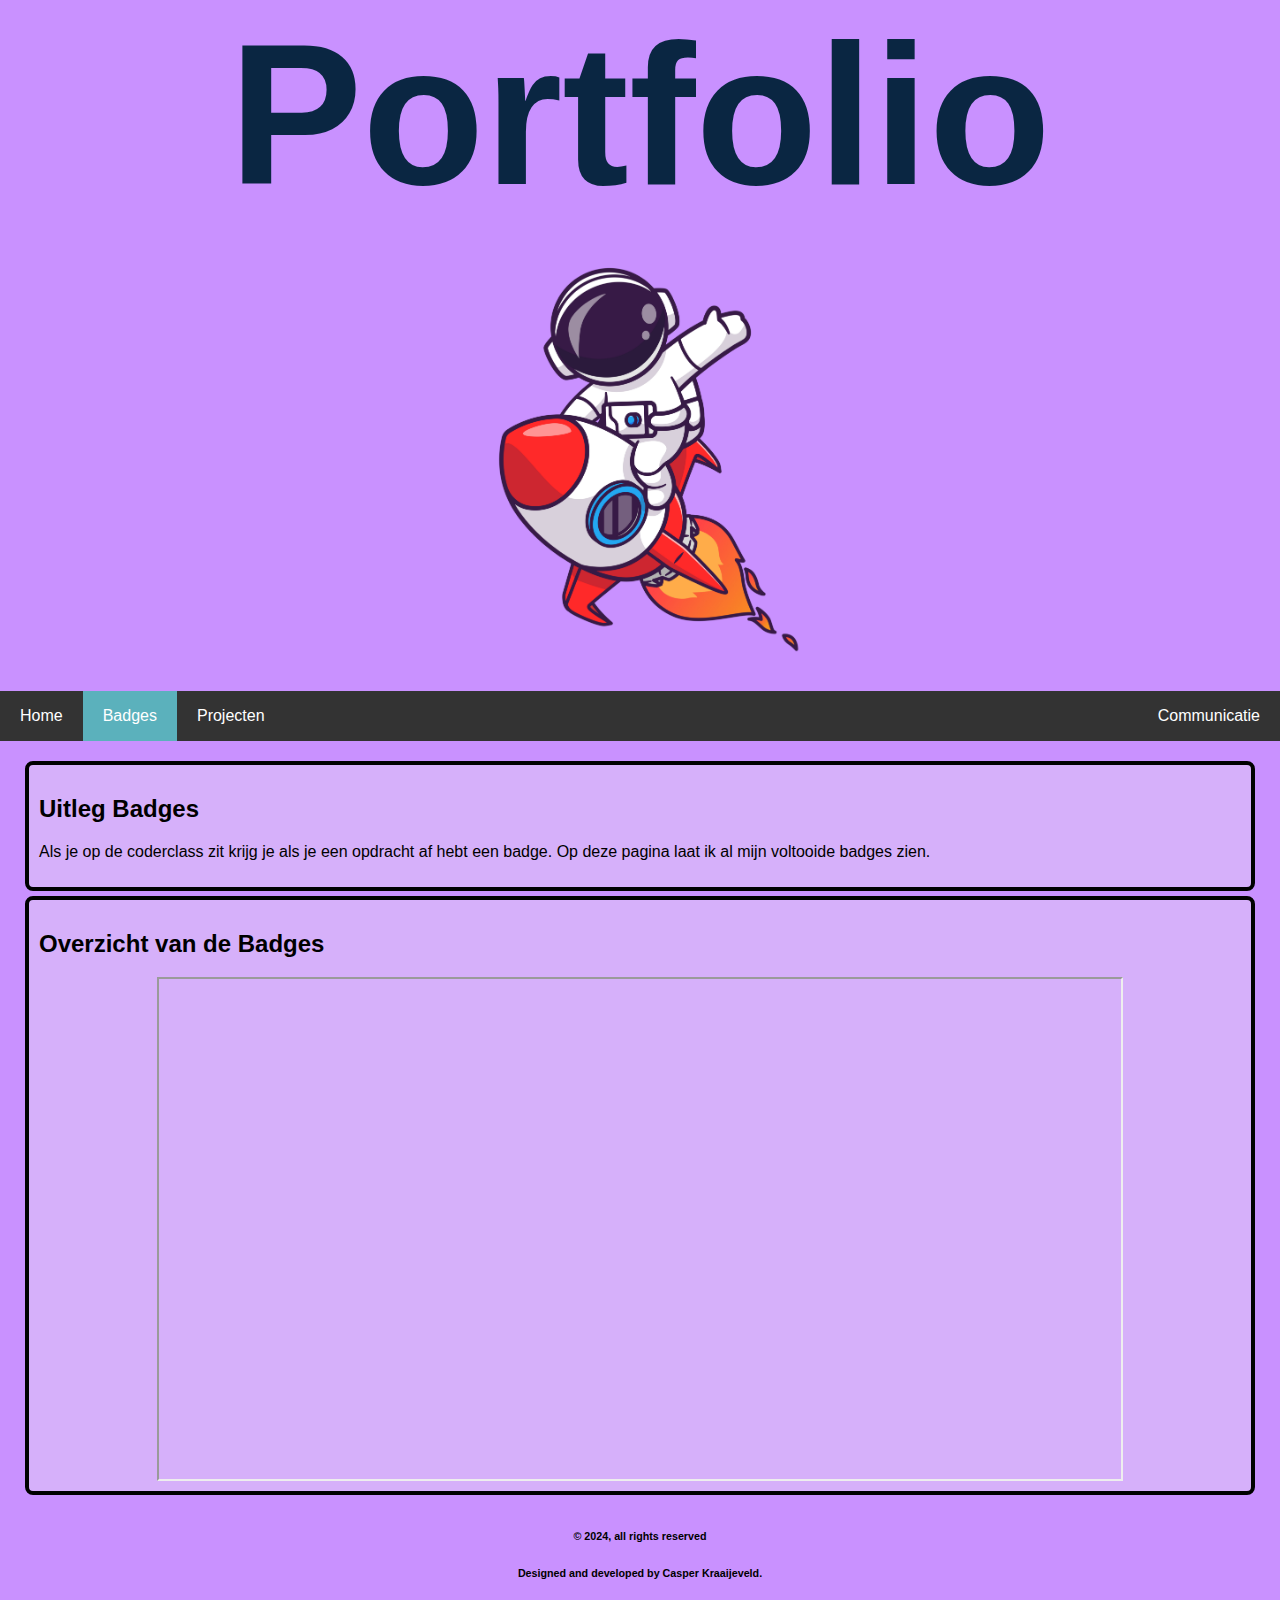
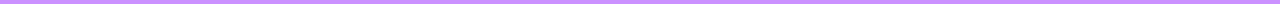
<file: badges.html>
<!DOCTYPE HTML>
<html>
    <head>
        <meta charset="utf-8">
        <title>Badges</title>
        <link rel="stylesheet" href="styles.css">
    </head>
    <body>
        <header>
            <h1 class="bannerhead">Portfolio</h1>
            <img class="astronaut" src="astronaut.jpg" alt="astronaut">
        </header>
        <nav class="navbar">
            <ul>
                <li><a href="index.html">Home</a></li>
                <li><a  class="active" href="badges.html">Badges</a></li>
                <li><a href="project.html">Projecten</a></li>
                <li style="float:right"><a href="contact.html">Communicatie</a></li>
            </ul>
        </nav>
        <section>
            <article>
                <h2>Uitleg Badges</h2>
                <p>Als je op de coderclass zit krijg je als je een opdracht af hebt een badge. Op deze pagina laat ik al mijn voltooide badges zien.</p>
            </article>
            <article>
                <h2>Overzicht van de Badges</h2>
                <iframe id="badges" src="https://www.badgecraft.eu/en/my/portfolio/1f71f2aa-bc85-4ef3-8bf7-67b54e463e72"></iframe>
            </article>
        </section>
        <footer>
            <h6>&copy 2024, all rights reserved</h6>
		    <h6>Designed and developed by Casper Kraaijeveld.</h6>
        </footer>
    </body>
</html>
</file>
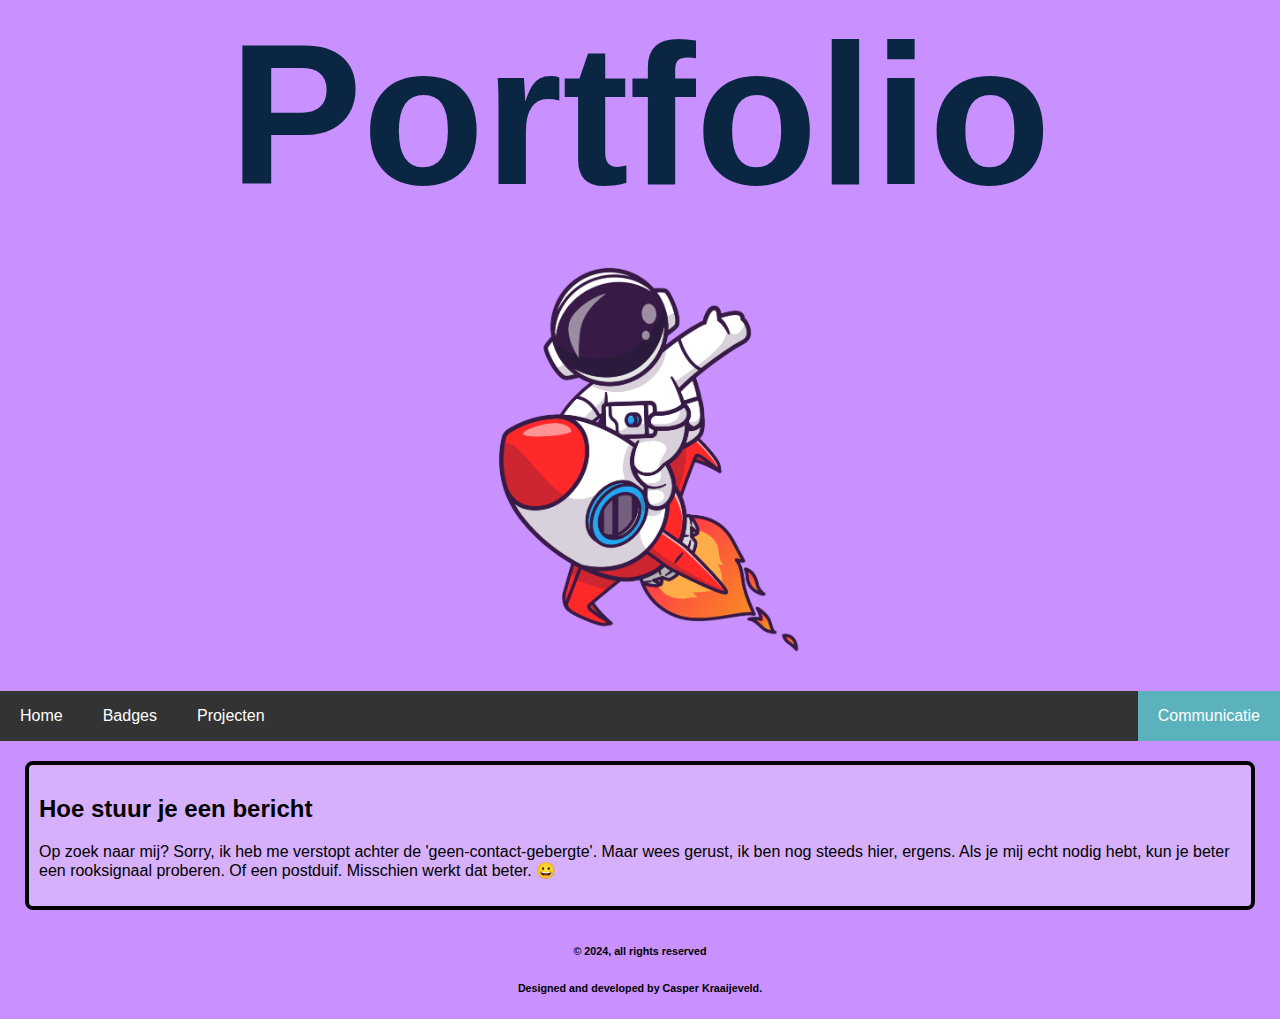
<file: contact.html>
<!DOCTYPE HTML>
<html>
    <head>
        <meta charset="utf-8">
        <title>Contact</title>
        <link rel="stylesheet" href="styles.css">
    </head>
    <body>
        <header>
            <h1 class="bannerhead">Portfolio</h1>
            <img class="astronaut" src="astronaut.jpg" alt="astronaut">
        </header>
        <nav class="navbar">
            <ul>
                <li><a href="index.html">Home</a></li>
                <li><a href="badges.html">Badges</a></li>
                <li><a href="project.html">Projecten</a></li>
                <li style="float:right"><a class="active" href="contact.html">Communicatie</a></li>
            </ul>
        </nav>
        <section>
            <article>
                <h2>Hoe stuur je een bericht</h2>
                <p>Op zoek naar mij? Sorry, ik heb me verstopt achter de 'geen-contact-gebergte'. Maar wees gerust, ik ben nog steeds hier, ergens. Als je mij echt nodig hebt, kun je beter een rooksignaal proberen. Of een postduif. Misschien werkt dat beter. 😀</p>
            </article>
        </section>
        <footer>
            <h6>&copy 2024, all rights reserved</h6>
		    <h6>Designed and developed by Casper Kraaijeveld.</h6>
        </footer>
    </body>
</html>
</file>
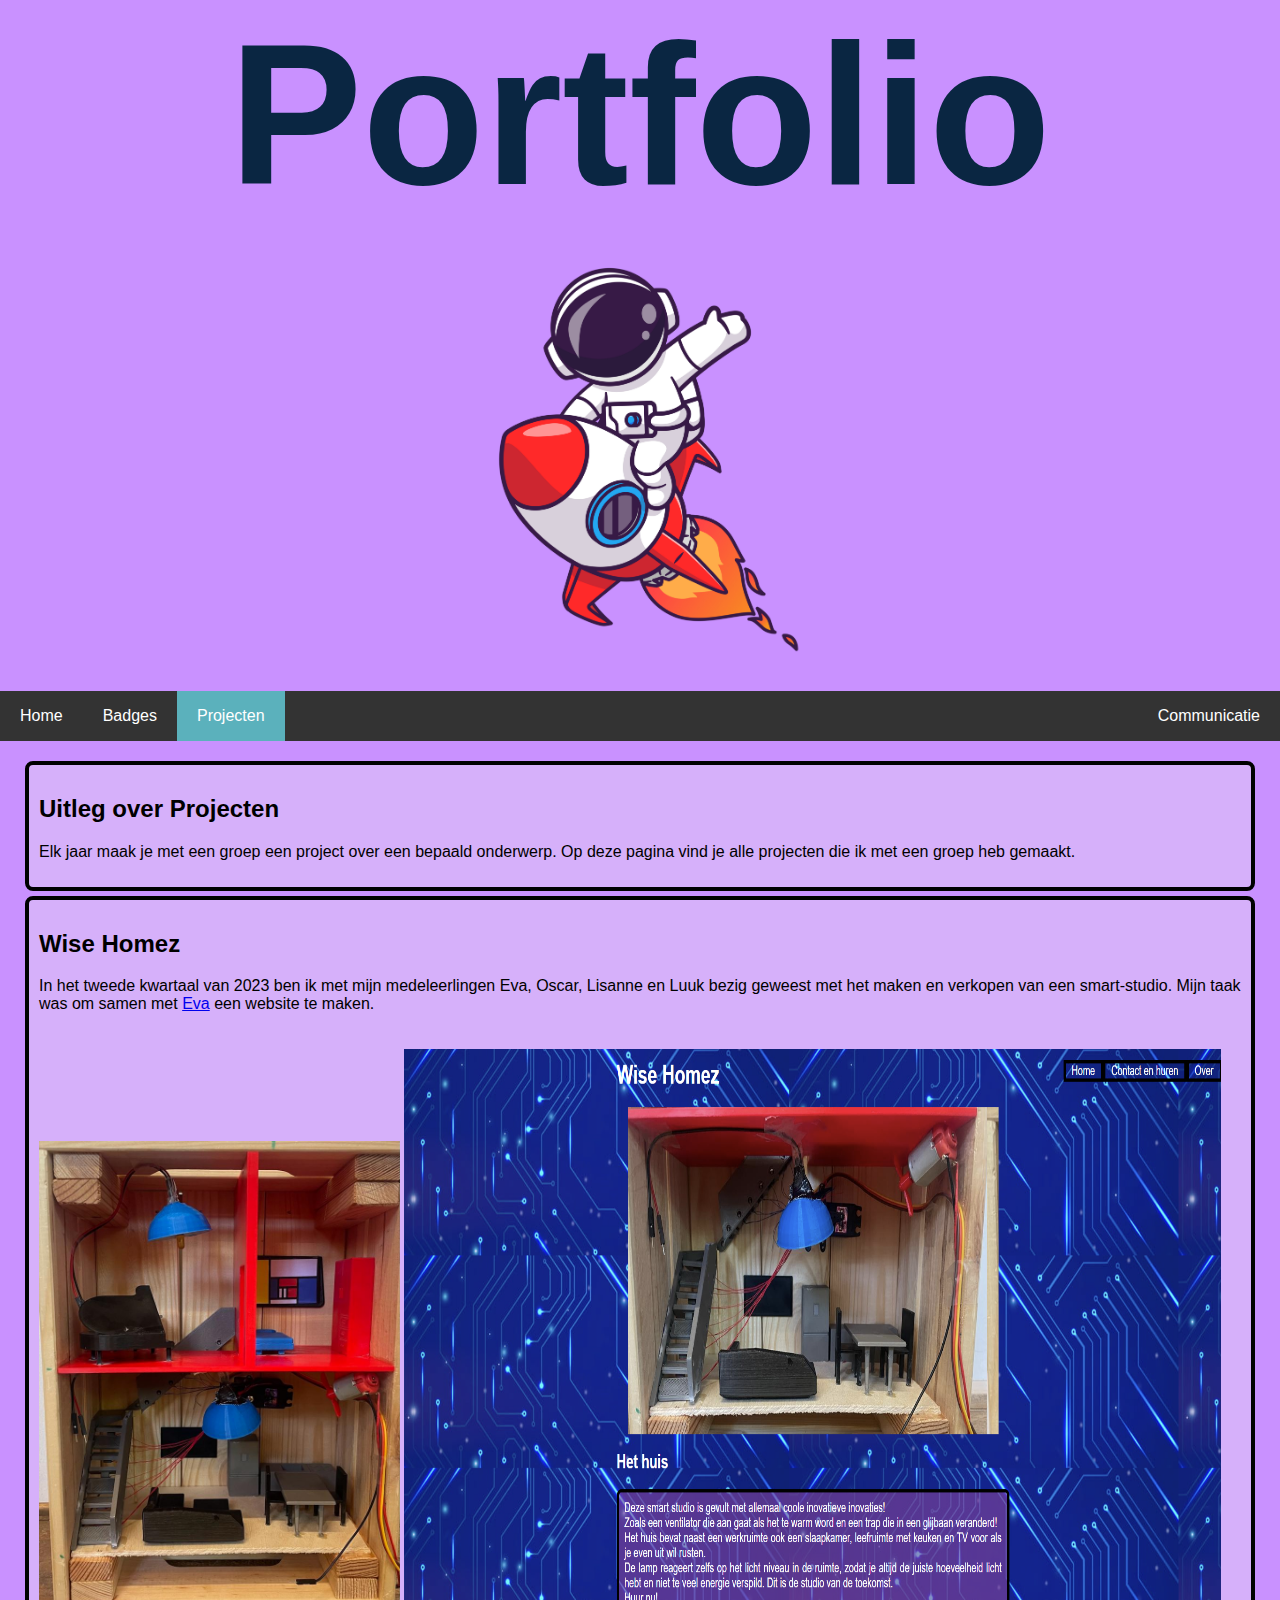
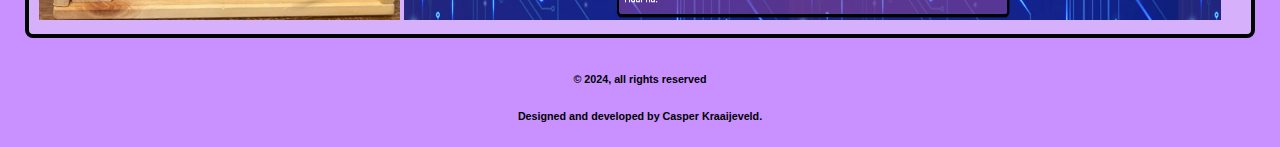
<file: project.html>
<!DOCTYPE HTML>
<html>
    <head>
        <meta charset="utf-8">
        <title>Projecten</title>
        <link rel="stylesheet" href="styles.css">
    </head>
    <body>
        <header>
            <h1 class="bannerhead">Portfolio</h1>
            <img class="astronaut" src="astronaut.jpg" alt="astronaut">
        </header>
        <nav class="navbar">
            <ul>
                <li><a href="index.html">Home</a></li>
                <li><a href="badges.html">Badges</a></li>
                <li><a class="active" href="project.html">Projecten</a></li>
                <li style="float:right"><a href="contact.html">Communicatie</a></li>
            </ul>
        </nav>
        <section>
            <article>
                <h2>Uitleg over Projecten</h2>
                <p>Elk jaar maak je met een groep een project over een bepaald onderwerp. Op deze pagina vind je alle projecten die ik met een groep heb gemaakt.</p>
            </article>
            <article>
                <h2>Wise Homez</h2>
                <p>In het tweede kwartaal van 2023 ben ik met mijn medeleerlingen Eva, Oscar, Lisanne en Luuk bezig geweest met het maken en verkopen van een smart-studio. Mijn taak was om samen met <a href="https://gorckie.github.io/HTMLCSS2/index.html">Eva</a> een website te maken.</p>
                <img id="huis" src="foto huis.jpg" alt="foto van smart-studio">
                <img id="wisehomez" src="plaatje website.png" alt="foto van de website">
            </article>
        </section>
        <footer>
            <h6>&copy 2024, all rights reserved</h6>
		    <h6>Designed and developed by Casper Kraaijeveld.</h6>
        </footer>

    </body>
</html>
</file>
<file: styles.css>
html {
    scroll-behavior: smooth;
}

body {
    margin: 20px;
    font-family: Arial, sans-serif;
    margin: 0;
    padding: 0;
    background-color: rgb(201, 145, 255);
}

.bannerhead {
    font-size: clamp(100px, 200px, 250px);
    color: #0a2642;
    text-align: center;
}

.astronaut {
    display: block;
    margin-left: auto;
    margin-right: auto;
    width: 36%;
    
}

.navbar {
    position: sticky;
    top: 0;
    overflow: hidden;
}

h1 {
    margin: 0;
}

li {
    display: inline;
}

ul {
    list-style-type: none;
    margin: 0;
    padding: 0;
    height: 50px;
    overflow: hidden;
    background-color: #333;
}
  
li {
    float: left;
}
  
li a {
    display: block;
    color: white;
    text-align: center;
    padding: 16px 20px;
    text-decoration: none;
}
  
li a:hover {
    background-color: #111;
}  

.active {
    background-color: #5bb1bc;
} 


section{
    padding: 5px;
    margin: 10px;
}

section article{
    margin: 5px 10px 5px 10px;
    padding: 10px;
    background-color: #d6b0fa;
    border: 4px solid black;
    border-radius: 8px;
}

footer{
    text-align: center;
    display: inline;
}

.container {
    display: flex;
    flex-wrap: wrap;
    gap: 20px;
}

.text-container {
    flex-basis: calc(50% - 10px);
}

.text-inner-container {
    margin-top: 20px;
}

.image-container {
    flex-basis: calc(50% - 10px);
}

#oliebolplaatje {
    display: block;
    width: 40%;
    align-items: center;
    margin: 0 auto;
    border-radius: 15px;
    box-shadow: 0px 0px 10px rgba(0, 0, 0, 0.1);
}

#badges {
    display: block;
    margin-left: auto;
    margin-right: auto;
    width: 80%;
    height: 500px;
}

#huis {
    margin-top: 25px;
    width: 30%;
}

#wisehomez {
    margin-top: 20px;
    width: 68%;
    height: 571px;

}
</file>
